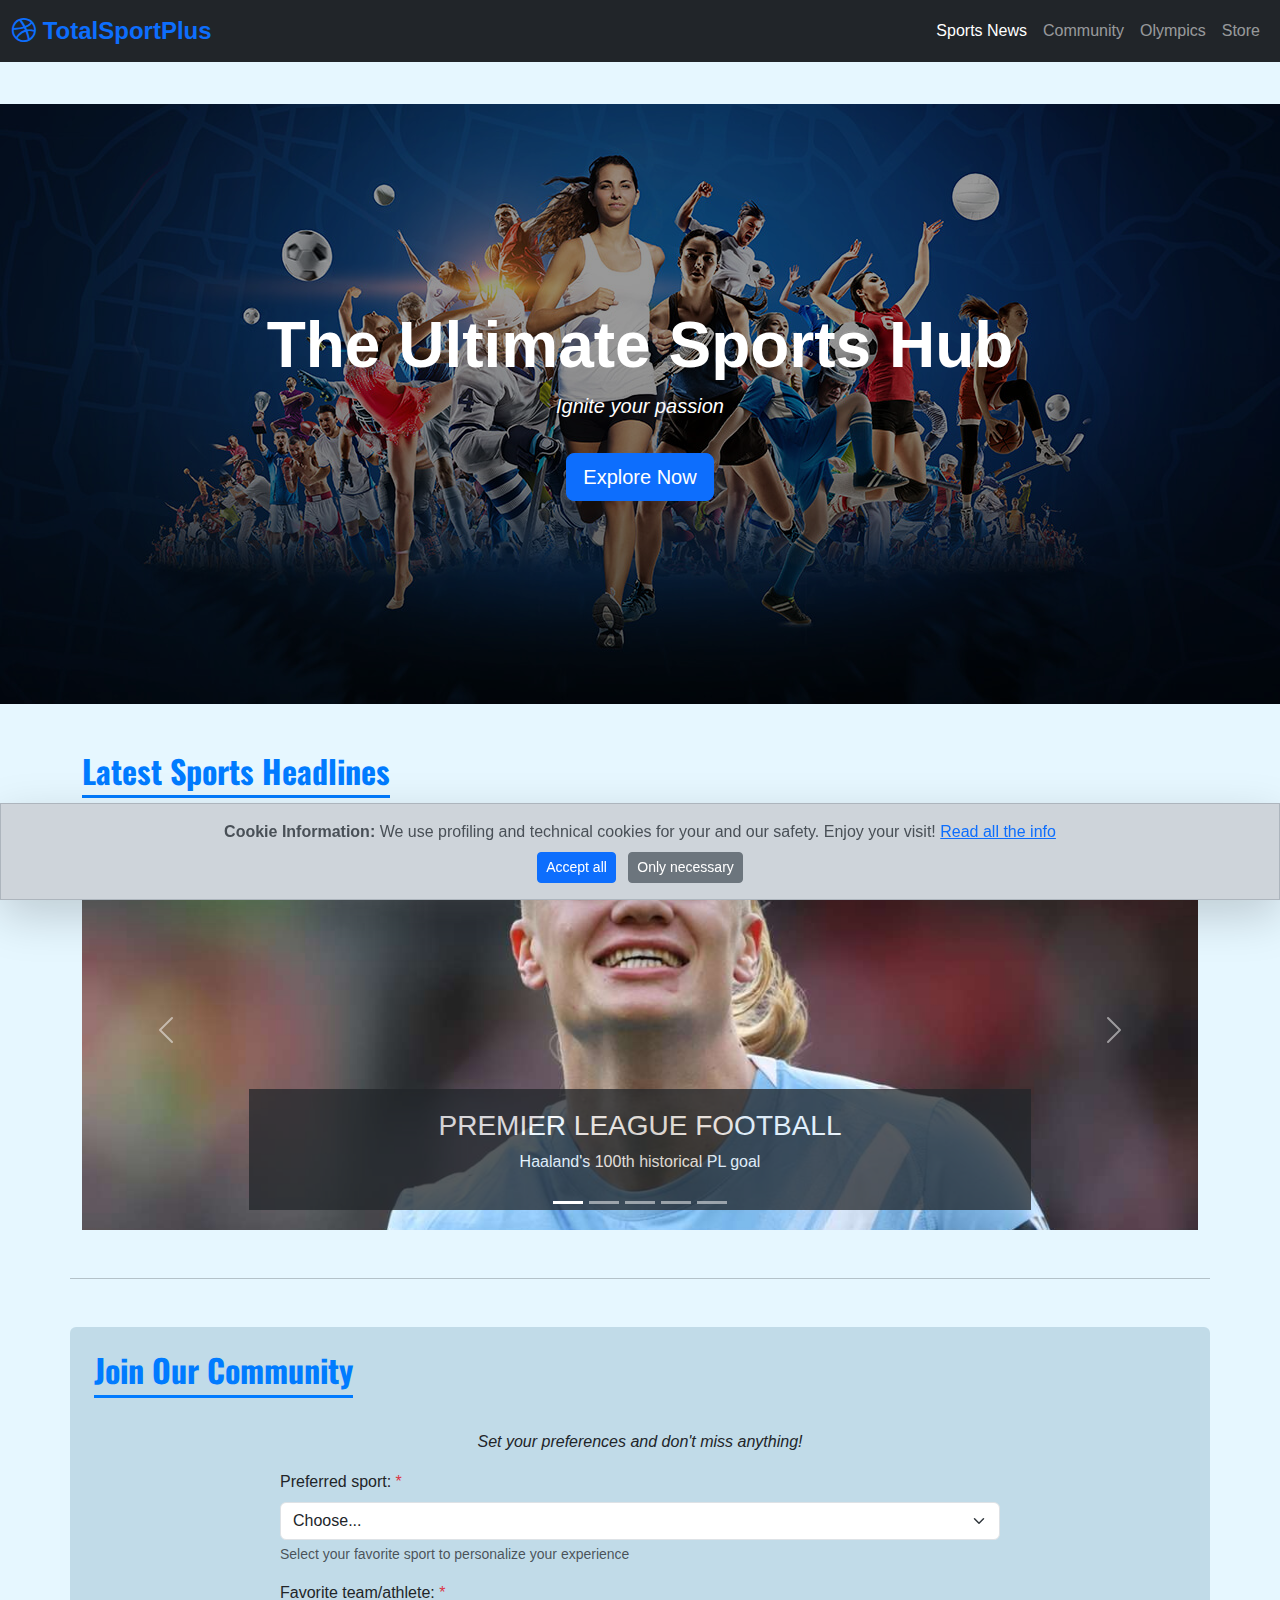
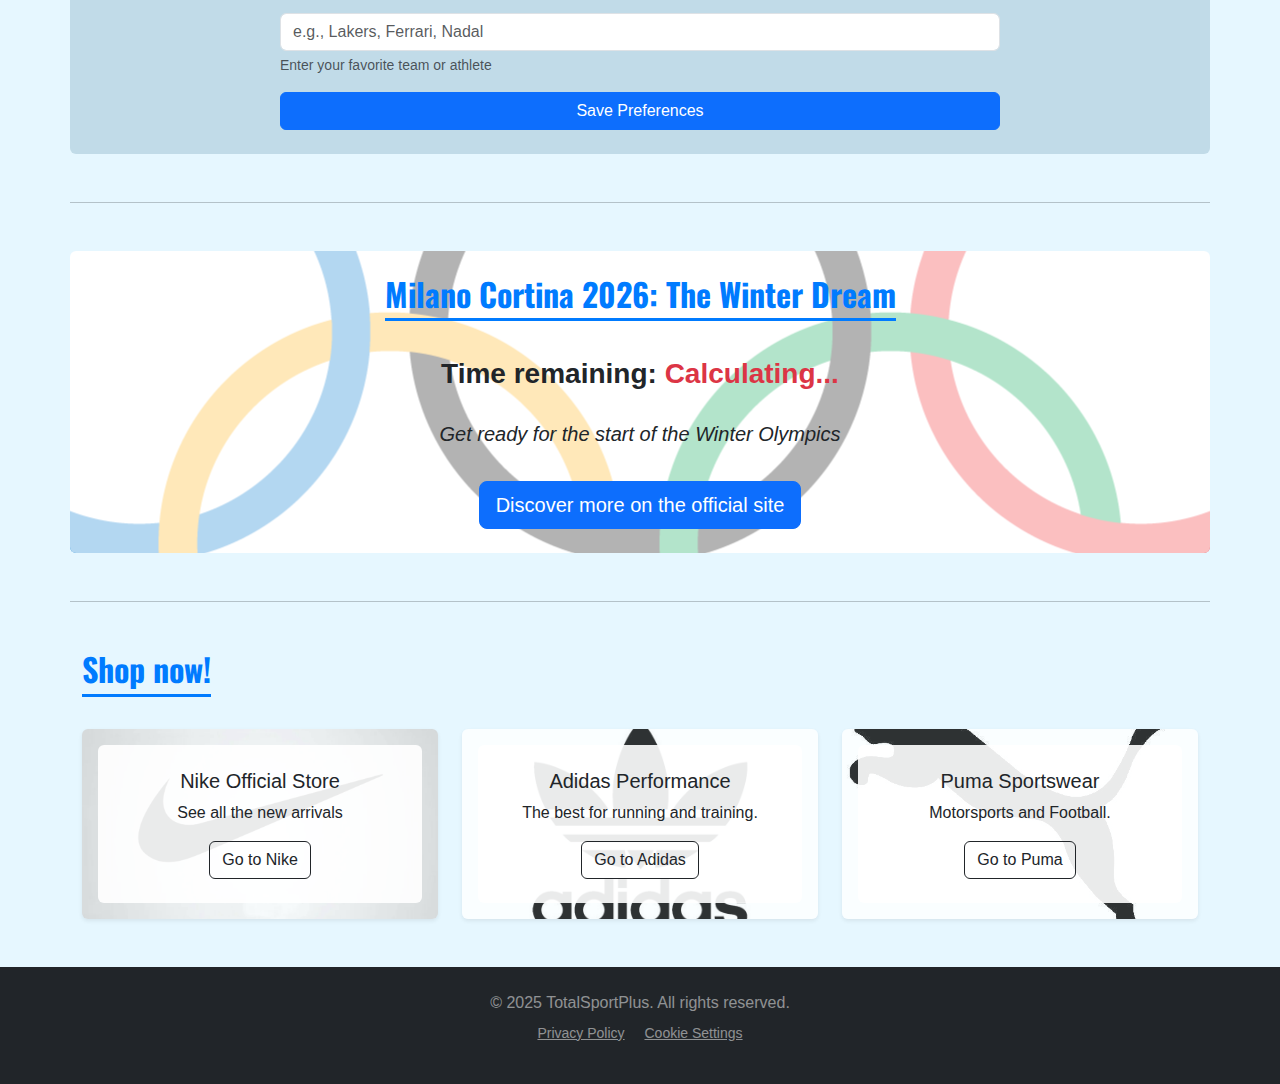
<file: index.html>
<!DOCTYPE html>
<html lang="en">
<head>
    <meta charset="UTF-8">
    <meta name="viewport" content="width=device-width, initial-scale=1.0">
    <meta name="description" content="TotalSportPlus - Your complete sports hub with news, community and official stores">
    <meta name="keywords" content="sports, sports news, olympics, football, basketball, tennis, formula1">
    <title>TotalSportPlus - Your World of Sports</title>
    <link href="https://cdn.jsdelivr.net/npm/bootstrap@5.3.3/dist/css/bootstrap.min.css" rel="stylesheet">
    <link rel="stylesheet" href="https://cdn.jsdelivr.net/npm/bootstrap-icons@1.11.3/font/bootstrap-icons.min.css">
    <link rel="stylesheet" href="style.css">
    <link href="https://fonts.googleapis.com/css2?family=Oswald:wght@400;700&display=swap" rel="stylesheet">
</head>
<body>
  
    <div id="cookie-consent" class="alert alert-dark fixed-bottom m-0 rounded-0 text-center shadow-lg" role="alert" style="display: none; z-index: 9999;">
        <div class="container">
            <p class="mb-2">
                <strong>Cookie Information:</strong> We use profiling and technical cookies for your and our safety. Enjoy your visit!
                <a href="#" class="text-primary" data-bs-toggle="modal" data-bs-target="#privacyModal">Read all the info</a>
            </p>
            <button id="accept-cookies" class="btn btn-sm btn-primary me-2">Accept all</button>
            <button id="reject-cookies" class="btn btn-sm btn-secondary">Only necessary</button>
        </div>
    </div>

    <div class="modal fade" id="privacyModal" tabindex="-1" aria-labelledby="privacyModalLabel" aria-hidden="true">
        <div class="modal-dialog modal-lg">
            <div class="modal-content">
                <div class="modal-header">
                    <h5 class="modal-title" id="privacyModalLabel">Privacy and Cookies</h5>
                    <button type="button" class="btn-close" data-bs-dismiss="modal" aria-label="Close"></button>
                </div>
                <div class="modal-body">
                    <h6>Technical Cookies</h6>
                    <p>We use cookies necessary for the functioning of the site.</p>
                    
                    <h6>Profiling Cookies</h6>
                    <p><strong>Sport preferences:</strong> We save your favorite sports and teams (30 days).</p>
                    <p><strong>Geolocation:</strong> With your consent, we will locate your position (90 days).</p>
                    <p><strong>Demographic data:</strong> We use demographic data cookies (1 year).</p>
                    
                    <h6><strong>Your rights:</strong></h6>
                    <p>You can revoke your consent at any time from your browser.</p>
                </div>
                <div class="modal-footer">
                    <button type="button" class="btn btn-secondary" data-bs-dismiss="modal">Close</button>
                </div>
            </div>
        </div>
    </div>

    <header>
        <nav class="navbar navbar-expand-lg navbar-dark bg-dark fixed-top">
            <div class="container-fluid">
                <a class="navbar-brand" href="#" aria-label="TotalSportPlus Home">
                    <span class="fs-4 fw-bold text-primary">
                        <i class="bi bi-dribbble" aria-hidden="true"></i> TotalSportPlus
                    </span>
                </a>
                <button class="navbar-toggler" type="button" data-bs-toggle="collapse" data-bs-target="#navbarNav" aria-controls="navbarNav" aria-expanded="false" aria-label="Toggle navigation">
                    <span class="navbar-toggler-icon"></span>
                </button>
                <div class="collapse navbar-collapse" id="navbarNav">
                    <ul class="navbar-nav ms-auto">
                        <li class="nav-item"><a class="nav-link active" href="#news" aria-label="Go to sports news">Sports News</a></li>
                        <li class="nav-item"><a class="nav-link" href="#community" aria-label="Go to community">Community</a></li>
                        <li class="nav-item"><a class="nav-link" href="#olimpiadi-2026" aria-label="Go to Olympics section">Olympics</a></li>
                        <li class="nav-item"><a class="nav-link" href="#store" aria-label="Go to store">Store</a></li>
                    </ul>
                </div>
            </div>
        </nav>
    </header>

    <main class="pt-5">
        
        <section id="hero-image" class="d-flex align-items-center justify-content-center text-white text-center" aria-label="Main section">
            <div class="p-5">
                <h1 class="display-3 fw-bold">The Ultimate Sports Hub</h1>
                <p class="lead"><em>Ignite your passion</em></p>
                <a href="#news" class="btn btn-primary btn-lg mt-3" aria-label="Explore sports news">Explore Now</a>
            </div>
        </section>
        
        <section id="news" class="container my-5">
            <h2 class="text-center mb-4 section-headline">Latest Sports Headlines</h2>
            
            <div id="sportsCarousel" class="carousel slide" data-bs-ride="carousel" aria-label="Sports news carousel">
                <div class="carousel-indicators">
                    <button type="button" data-bs-target="#sportsCarousel" data-bs-slide-to="0" class="active" aria-current="true" aria-label="Slide 1"></button>
                    <button type="button" data-bs-target="#sportsCarousel" data-bs-slide-to="1" aria-label="Slide 2"></button>
                    <button type="button" data-bs-target="#sportsCarousel" data-bs-slide-to="2" aria-label="Slide 3"></button>
                    <button type="button" data-bs-target="#sportsCarousel" data-bs-slide-to="3" aria-label="Slide 4"></button>
                    <button type="button" data-bs-target="#sportsCarousel" data-bs-slide-to="4" aria-label="Slide 5"></button>
                </div>
                <div class="carousel-inner">
                    <div class="carousel-item active">
                        <a href="https://www.premierleague.com/" target="_blank" rel="noopener noreferrer" aria-label="Go to Premier League website"> 
                            <img src="./img/HAALAND.jpg" class="d-block w-100" alt="Erling Haaland celebrates his 100th Premier League goal">
                            <div class="carousel-caption d-none d-md-block bg-dark opacity-75">
                                <h3>PREMIER LEAGUE FOOTBALL</h3>
                                <p>Haaland's 100th historical PL goal</p>
                            </div>
                        </a>
                    </div>
                    <div class="carousel-item">
                        <a href="https://www.nba.com/" target="_blank" rel="noopener noreferrer" aria-label="Go to NBA website">
                            <img src="./img/JOKIC.jpg" class="d-block w-100" alt="Nikola Jokic during the NBA Cup">
                            <div class="carousel-caption d-none d-md-block bg-dark opacity-75">
                                <h3>NBA CUP FINAL PHASE IS HERE!</h3>
                                <p>Analysis of the teams who will fight to lift up the first trophy of the 2025 season</p>
                            </div>
                        </a>
                    </div>
                    <div class="carousel-item">
                        <a href="https://www.formula1.com/" target="_blank" rel="noopener noreferrer" aria-label="Go to Formula 1 website">
                            <img src="./img/VERSTAPPEN.jpg" class="d-block w-100" alt="Max Verstappen on his Red Bull">
                            <div class="carousel-caption d-none d-md-block bg-dark opacity-75">
                                <h3>FORMULA 1: THE FINAL SHOWDOWN</h3>
                                <p>Who will be crowned in the night of Abu Dhabi?</p>
                            </div>
                        </a>
                    </div>
                    <div class="carousel-item">
                        <a href="https://www.youtube.com/watch?v=2n70tHqPWDQ" target="_blank" rel="noopener noreferrer" aria-label="Watch Sinner vs Alcaraz final">
                            <img src="./img/SINNER ALCARAZ.jpg" class="d-block w-100" alt="Jannik Sinner and Carlos Alcaraz during the Turin final">
                            <div class="carousel-caption d-none d-md-block bg-dark opacity-75">
                                <h3>SINNER IS THE MASTER IN TURIN</h3>
                                <p>Rewatch the spectacular and tight final with Alcaraz</p>
                            </div>
                        </a>
                    </div>
                    <div class="carousel-item">
                        <a href="https://www.youtube.com/watch?v=pnbIU5KTqbE" target="_blank" rel="noopener noreferrer" aria-label="Watch Fenerbahce vs Novara">
                            <img src="./img/ORRO.jpg" class="d-block w-100" alt="Alessia Orro during the Champions League match">
                            <div class="carousel-caption d-none d-md-block bg-dark opacity-75">
                                <h3>VOLLEYBALL CHAMPIONS LEAGUE</h3>
                                <p>See Orro's comeback to Italy, as Fenerbahce sweeps Novara</p>
                            </div>
                        </a>
                    </div>
                </div>
                <button class="carousel-control-prev" type="button" data-bs-target="#sportsCarousel" data-bs-slide="prev" aria-label="Previous slide">
                    <span class="carousel-control-prev-icon" aria-hidden="true"></span>
                    <span class="visually-hidden">Previous</span>
                </button>
                <button class="carousel-control-next" type="button" data-bs-target="#sportsCarousel" data-bs-slide="next" aria-label="Next slide">
                    <span class="carousel-control-next-icon" aria-hidden="true"></span>
                    <span class="visually-hidden">Next</span>
                </button>
            </div>
        </section>
        
        <hr class="container">
        
        <section id="community" class="container my-5 p-4 bg-light-blue rounded">
            <h2 class="text-center mb-4 section-headline">Join Our Community</h2>
            <div class="row justify-content-center">
                <div class="col-md-8">
                    <p class="text-center"><em>Set your preferences and don't miss anything!</em></p>
                    <form id="cookie-form" novalidate>
                        <div class="mb-3">
                            <label for="pref-sport" class="form-label">Preferred sport: <span class="text-danger">*</span></label>
                            <select class="form-select" id="pref-sport" required aria-required="true" aria-describedby="sportHelp">
                                <option value="">Choose...</option>
                                <option value="Football">Football (Soccer)</option>
                                <option value="Basketball">Basketball</option>
                                <option value="Tennis">Tennis</option>
                                <option value="Motorsports">Motorsports</option>
                                <option value="Volleyball">Volleyball</option>
                                <option value="Winter Sports">Winter Sports</option>
                            </select>
                            <div id="sportHelp" class="form-text">Select your favorite sport to personalize your experience</div>
                            <div class="invalid-feedback">Please select a sport</div>
                        </div>
                        <div class="mb-3">
                            <label for="fav-team" class="form-label">Favorite team/athlete: <span class="text-danger">*</span></label>
                            <input type="text" class="form-control" id="fav-team" placeholder="e.g., Lakers, Ferrari, Nadal" required aria-required="true" aria-describedby="teamHelp" minlength="2" maxlength="50">
                            <div id="teamHelp" class="form-text">Enter your favorite team or athlete</div>
                            <div class="invalid-feedback">Please enter a valid team/athlete name (2-50 characters)</div>
                        </div>
                        <button type="submit" class="btn btn-primary w-100">Save Preferences</button>
                    </form>
                    <div id="preference-message" class="mt-3 text-center alert alert-success" role="alert" style="display: none;">
                        <i class="bi bi-check-circle"></i> Preferences saved successfully!
                    </div>
                    <div id="preference-error" class="mt-3 text-center alert alert-danger" role="alert" style="display: none;">
                        <i class="bi bi-exclamation-triangle"></i> <span id="error-text"></span>
                    </div>
                </div>
            </div>
        </section>

        <hr class="container">

        <section id="olimpiadi-2026" class="container my-5 p-4 rounded text-center">
            <h2 class="text-center mb-4 section-headline">Milano Cortina 2026: The Winter Dream</h2>
            <div id="countdown" class="text-center mb-4 text-dark fw-bold fs-3" aria-live="polite" aria-atomic="true"></div>
            <div class="row justify-content-center">
                <div class="col-lg-10">
                    <p class="lead text-dark d-flex flex-column flex-md-row justify-content-center align-items-center">
                        <em>Get ready for the start of the Winter Olympics</em>
                    </p>
                    <a href="https://milanocortina2026.olympics.com/" target="_blank" rel="noopener noreferrer" class="btn btn-primary btn-lg mt-3" aria-label="Discover more on the official Olympics website">Discover more on the official site</a>
                </div>
            </div>
        </section>

        <hr class="container">

        <section id="store" class="container my-5">
            <h2 class="text-center mb-4 section-headline">Shop now!</h2>
            <div class="row row-cols-1 row-cols-md-3 g-4 text-center">
                <div class="col">
                    <div class="card h-100 p-3 shadow-sm">
                        <div class="store-bg nike-bg" role="img" aria-label="Nike brand background"></div>
                        <div class="card-body-content">
                            <h3 class="card-title h5">Nike Official Store</h3>
                            <p class="card-text">See all the new arrivals</p>
                            <a href="https://www.nike.com" target="_blank" rel="noopener noreferrer" class="btn btn-outline-dark mt-auto" aria-label="Visit Nike store">Go to Nike</a>
                        </div>
                    </div>
                </div>
                <div class="col">
                    <div class="card h-100 p-3 shadow-sm">
                        <div class="store-bg adidas-bg" role="img" aria-label="Adidas brand background"></div>
                        <div class="card-body-content">
                            <h3 class="card-title h5">Adidas Performance</h3>
                            <p class="card-text">The best for running and training.</p>
                            <a href="https://www.adidas.com" target="_blank" rel="noopener noreferrer" class="btn btn-outline-dark mt-auto" aria-label="Visit Adidas store">Go to Adidas</a>
                        </div>
                    </div>
                </div>
                <div class="col">
                    <div class="card h-100 p-3 shadow-sm">
                        <div class="store-bg puma-bg" role="img" aria-label="Puma brand background"></div>
                        <div class="card-body-content">
                            <h3 class="card-title h5">Puma Sportswear</h3>
                            <p class="card-text">Motorsports and Football.</p>
                            <a href="https://www.puma.com" target="_blank" rel="noopener noreferrer" class="btn btn-outline-dark mt-auto" aria-label="Visit Puma store">Go to Puma</a>
                        </div>
                    </div>
                </div>
            </div>
        </section>
        
    </main>

    <footer class="bg-dark text-white-50 py-4 mt-5">
        <div class="container text-center">
            <p class="mb-2">&copy; 2025 TotalSportPlus. All rights reserved.</p>
            <p class="small">
                <a href="#" class="text-white-50 me-3" data-bs-toggle="modal" data-bs-target="#privacyModal">Privacy Policy</a>
                <a href="#" class="text-white-50" id="cookie-settings-link">Cookie Settings</a>
            </p>
        </div>
    </footer>

    <script src="https://cdn.jsdelivr.net/npm/bootstrap@5.3.3/dist/js/bootstrap.bundle.min.js" 
        integrity="sha384-YvpcrYf0tY3lHB60NNkmXc5s9fDVZLESaAA55NDzOxhy9GkcIdslK1eN7N6jIeHz" 
        crossorigin="anonymous">
    </script>
    <script src="script.js"></script>
</body>
</html>
</file>
<file: style.css>
/* CSS TOTALSPORTPLUS*/

body {
    font-family: Arial, sans-serif;
    padding-top: 56px; 
    
    background-color: #E6F7FF; 
}

.bg-light-blue {
    background-color: #c1dbe8
}

.section-headline {
    font-family: 'Oswald', sans-serif; 
    font-weight: 700; 
    color: #007bff; 
    border-bottom: 3px solid #007bff;
    display: inline-block;
    padding-bottom: 5px;
    margin-bottom: 2rem !important;
}

/* COOKIE DEBUG (VISITORS DON'T SEE)*/
#dev-cookie-debug {
    display: none !important; 
}

#hero-image {
    background: url('./img/HERO\ IMAGE.jpeg') no-repeat center center;
    background-size: cover; 
    min-height: 600px;
    position: relative;
}
#hero-image::before {
    content: "";
    position: absolute;
    top: 0;
    left: 0;
    right: 0;
    bottom: 0;
    background-color: rgba(0, 0, 0, 0.4); 
    z-index: 1;
}
#hero-image > div {
    z-index: 2; 
}

.carousel-item img {
    height: 400px; 
    object-fit: cover; 
}
h5 {
    font-size: large;
    font-weight: bold;
    color:#007bff
}

#olimpiadi-2026 {
    background-image: url('./img/OLYMPIC.png');
    background-color: #c1dbe8; 
    background-repeat: no-repeat;
    background-position: center 80%; 
    position: relative;
    overflow: hidden;
    /* THIS HELPS FOR THE READING AND VISIBILITY */
    box-shadow: inset 0 0 0 1000px rgba(255, 255, 255, 0.7);
    color: #212529; 
}

#olimpiadi-2026 * {
    position: relative;
    z-index: 2;
}


#store .card {
    transition: transform 0.2s;
    height: 100%;
    background: none; 
    border: none;
    position: relative;
    overflow: hidden;
}

#store .card-body-content {
    position: relative;
    z-index: 2;
    padding: 1.5rem;
    background-color: rgba(255, 255, 255, 0.9); 
    border-radius: .375rem;
}

#store .card:hover {
    transform: translateY(-5px);
    box-shadow: 0 10px 20px rgba(0,0,0,.1);
}

.store-bg {
    position: absolute;
    top: 0;
    left: 0;
    width: 100%;
    height: 100%;
    background-size: cover;
    background-position: center center;
    transition: opacity 0.3s ease;
    z-index: 1; 
    opacity: 0.8; 
}


.nike-bg {
    background-image: url('./img/NIKE.webp');
}
.adidas-bg {
    background-image: url('./img/ADIDAS.jpg');
}
.puma-bg {
    background-image: url('./img/PUMA.jpg');
}
</file>
